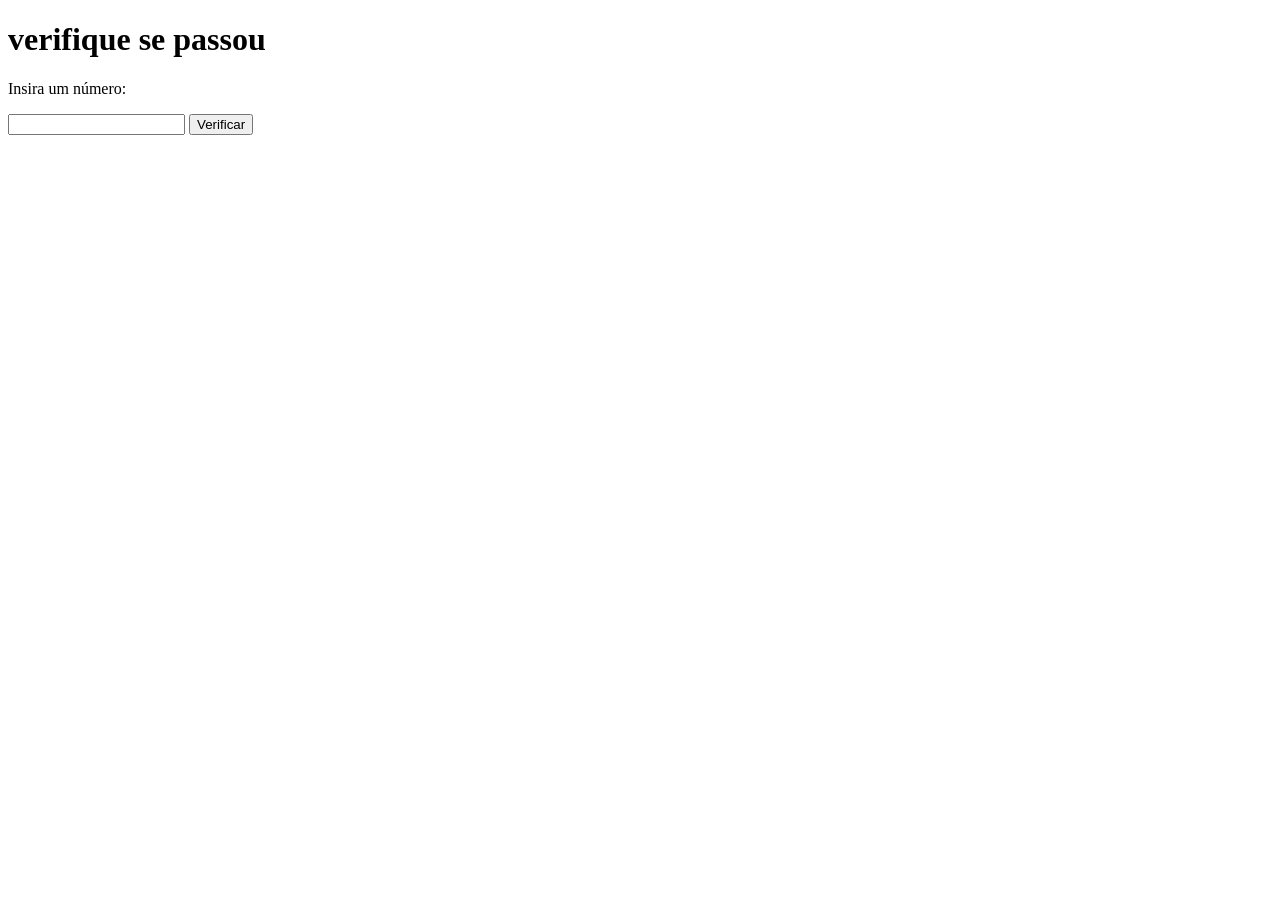
<file: exec002/Parte 1/index.html>
<!DOCTYPE html>
<html>
<head>
    <title>analise de nota</title>
</head>
<body>
    <h1>verifique se passou</h1>
    <p>Insira um número:</p>
    <input type="number" id="nota">
    
    <button id="verificarBotao">Verificar</button>

    <p id="result"></p>
    <script src="js/main.js"></script>
</body>
</html>
</file>
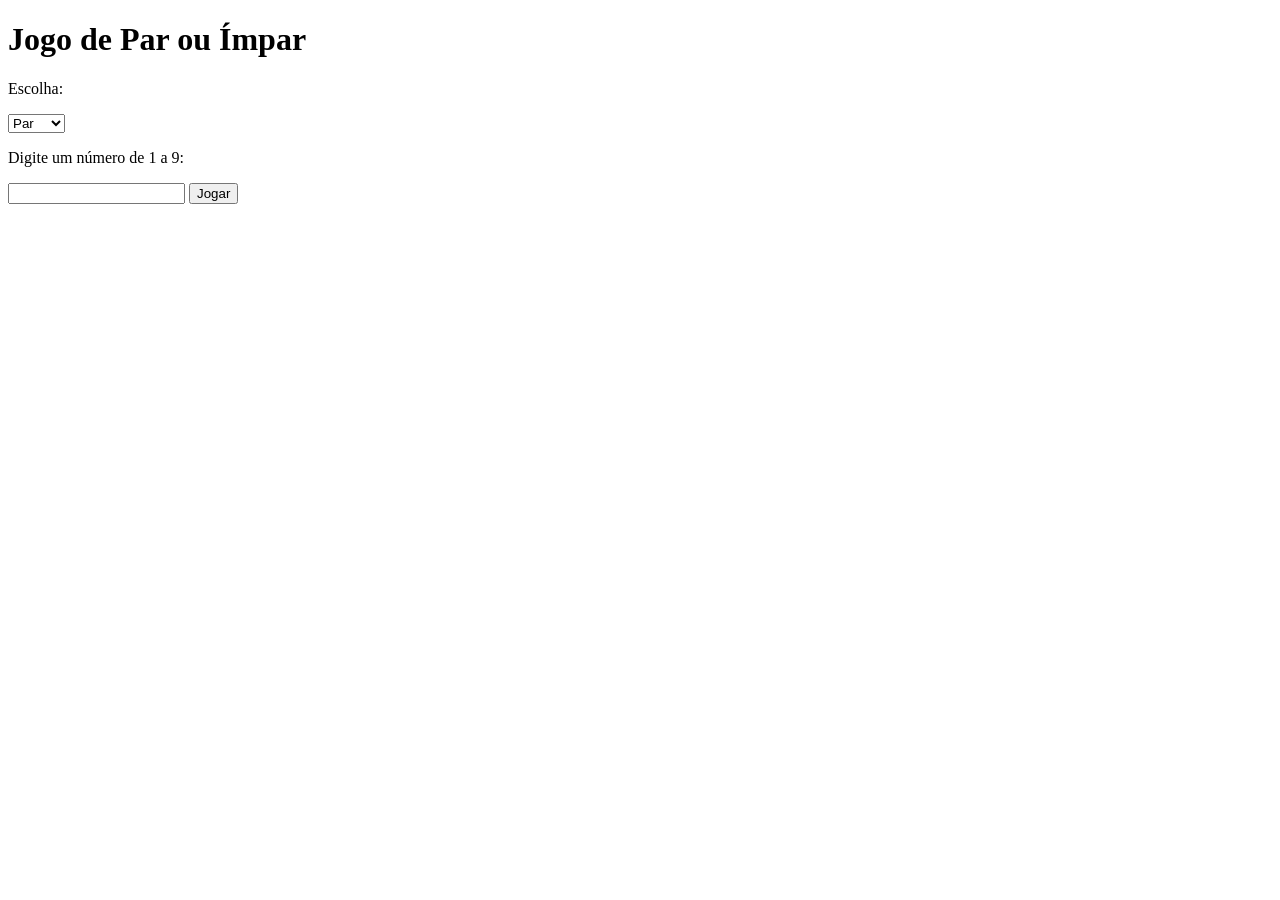
<file: exec002/Parte 2/index.html>
<!DOCTYPE html>
<html>
<head>
    <title>Par ou Ímpar</title>
</head> 
<body>

<h1>Jogo de Par ou Ímpar</h1>

<p>Escolha:</p>
<select id="escolha">
    <option value="par">Par</option>
    <option value="impar">Ímpar</option>
</select>

<p>Digite um número de 1 a 9:</p>
<input type="number" id="numero">

<button id="verificarBotao">Jogar</button>

<p id="resultado"></p>

<script>

document.getElementById("verificarBotao").addEventListener("click", function() {

    let numeroJogador = parseInt(document.getElementById("numero").value)
    let escolha = document.getElementById("escolha").value
    let resultado = document.getElementById("resultado")

    if (isNaN(numeroJogador) || numeroJogador < 1 || numeroJogador > 9){
        resultado.innerText = "Digite um número entre 1 e 9"
        return
    }

    // número aleatório do computador
    let numeroComputador = Math.floor(Math.random() * 9) + 1

    let soma = numeroJogador + numeroComputador

    let tipo = (soma % 2 === 0) ? "par" : "impar"

    if (tipo === escolha){
        resultado.innerText = "Computador jogou " + numeroComputador + 
        ". Soma = " + soma + ". Você venceu!"
    } else {
        resultado.innerText = "Computador jogou " + numeroComputador + 
        ". Soma = " + soma + ". Você perdeu!"
    }

})

</script>

</body>
</html>
</file>
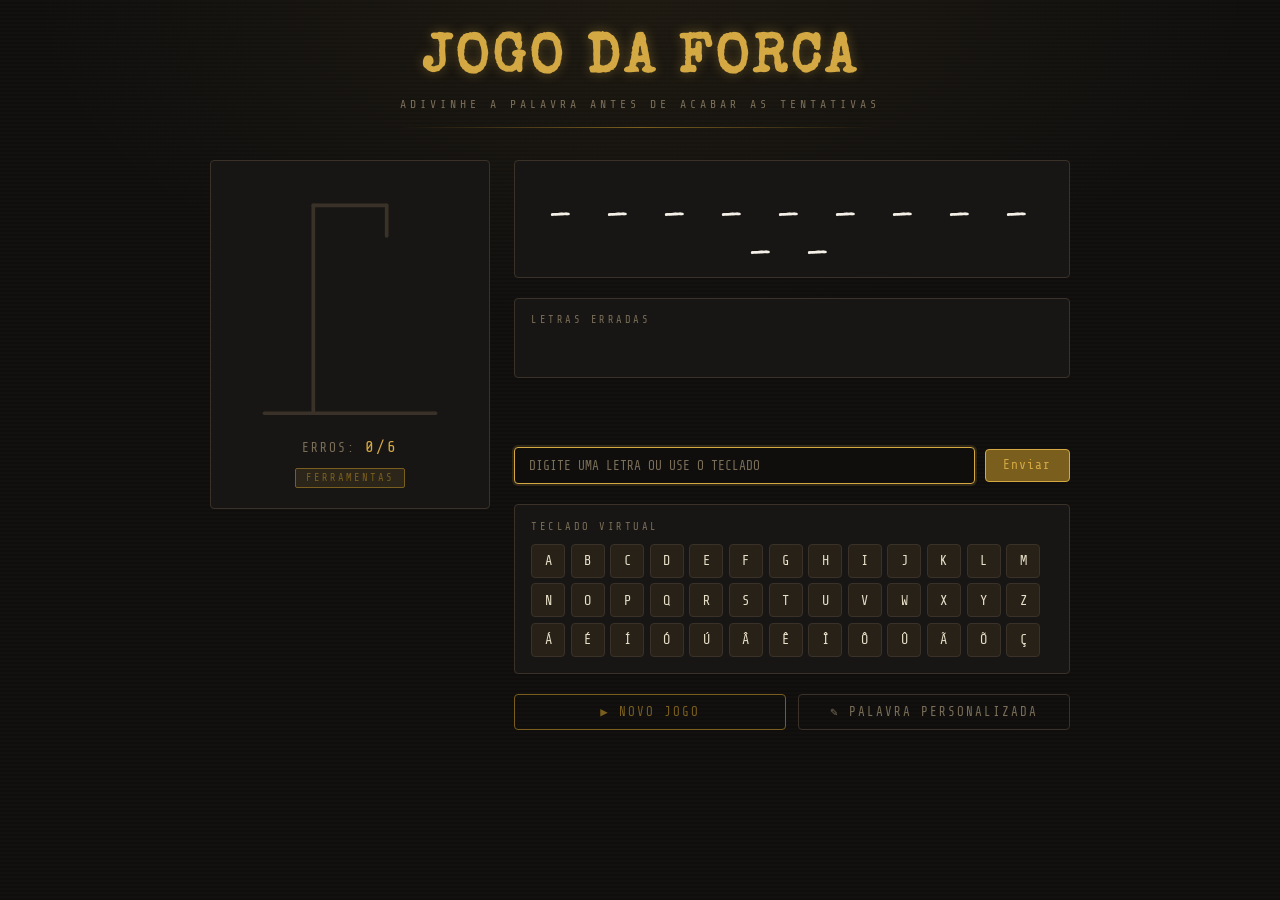
<file: exec003/Parte 3/index.html>
<!DOCTYPE html>
<html lang="pt-BR">
<head>
  <meta charset="UTF-8" />
  <meta name="viewport" content="width=device-width, initial-scale=1.0" />
  <title>Jogo da Forca</title>
  <link rel="stylesheet" href="style.css" />
</head>
<body>

  <!-- ==================== CABEÇALHO ==================== -->
  <header>
    <h1>JOGO DA FORCA</h1>
    <p class="subtitle">Adivinhe a palavra antes de acabar as tentativas</p>
    <span class="header-line"></span>
  </header>

  <!-- ==================== WRAPPER PRINCIPAL ==================== -->
  <div class="game-wrapper">

    <!-- ===== PAINEL ESQUERDO — Forca SVG ===== -->
    <div class="panel-forca">

      <!--
        SVG DA FORCA
        Estrutura: base, poste, viga, corda
        Corpo do boneco: cabeça, tronco, braços, pernas
        Cada parte tem id próprio para controle via JS
      -->
      <svg id="forca-svg" viewBox="0 0 180 200" xmlns="http://www.w3.org/2000/svg">

        <!-- Estrutura da forca (sempre visível) -->
        <line class="estrutura" x1="20"  y1="190" x2="160" y2="190" />  <!-- base -->
        <line class="estrutura" x1="60"  y1="190" x2="60"  y2="20"  />  <!-- poste vertical -->
        <line class="estrutura" x1="60"  y1="20"  x2="120" y2="20"  />  <!-- viga horizontal -->
        <line class="estrutura" x1="120" y1="20"  x2="120" y2="45"  />  <!-- corda -->

        <!-- Partes do boneco (ocultas por padrão via .parte) -->

        <!-- 1. Cabeça -->
        <circle id="cabeca"
          class="parte cabeca corpo"
          cx="120" cy="57" r="12" />

        <!-- 2. Corpo (tronco) -->
        <line id="corpo"
          class="parte corpo"
          x1="120" y1="69"
          x2="120" y2="115" />

        <!-- 3. Braço esquerdo -->
        <line id="braco-esq"
          class="parte corpo"
          x1="120" y1="80"
          x2="98"  y2="100" />

        <!-- 4. Braço direito -->
        <line id="braco-dir"
          class="parte corpo"
          x1="120" y1="80"
          x2="142" y2="100" />

        <!-- 5. Perna esquerda -->
        <line id="perna-esq"
          class="parte corpo"
          x1="120" y1="115"
          x2="100" y2="145" />

        <!-- 6. Perna direita -->
        <line id="perna-dir"
          class="parte corpo"
          x1="120" y1="115"
          x2="140" y2="145" />

      </svg>

      <!-- Contador de erros -->
      <div class="erro-contador">
        Erros: <span id="erro-contador-num">0/6</span>
      </div>

      <!-- Categoria -->
      <div class="categoria-badge" id="categoria-texto">—</div>

    </div><!-- /panel-forca -->

    <!-- ===== PAINEL DIREITO — Jogo ===== -->
    <div class="panel-jogo">

      <!-- Palavra com traços -->
      <div class="palavra-wrap">
        <div id="palavra-display">_ _ _ _ _</div>
      </div>

      <!-- Letras erradas -->
      <div class="erradas-wrap">
        <label>Letras erradas</label>
        <div id="letras-erradas"></div>
      </div>

      <!-- Mensagem de fim de jogo -->
      <div id="mensagem"></div>

      <!-- Input de letra + botão -->
      <div class="input-wrap">
        <input
          type="text"
          id="letra-input"
          maxlength="2"
          placeholder="Digite uma letra ou use o teclado"
          autocomplete="off"
          autocorrect="off"
          spellcheck="false"
        />
        <button id="btn-enviar" class="btn-enviar">Enviar</button>
      </div>

      <!-- Teclado virtual -->
      <div class="teclado-wrap">
        <label>Teclado virtual</label>
        <div id="teclado"></div>
      </div>

      <!-- Controles -->
      <div class="controles">
        <button id="btn-novo-jogo"      class="btn-novo-jogo">▶ Novo Jogo</button>
        <button id="btn-palavra-custom" class="btn-palavra-custom">✎ Palavra Personalizada</button>
      </div>

    </div><!-- /panel-jogo -->

  </div><!-- /game-wrapper -->

  <!-- ==================== MODAL PALAVRA PERSONALIZADA ==================== -->
  <div class="modal-overlay" id="modal-overlay">
    <div class="modal-box">
      <h2>Palavra Personalizada</h2>
      <p>
        Peça para outro jogador digitar a palavra secreta.<br />
        Ela ficará oculta para quem vai adivinhar.
      </p>
      <input
        type="password"
        id="custom-input"
        maxlength="30"
        placeholder="DIGITE A PALAVRA SECRETA"
        autocomplete="off"
        spellcheck="false"
      />
      <div id="modal-erro"></div>
      <div class="modal-btns">
        <button id="btn-confirmar-modal" class="btn-confirmar-modal">Confirmar</button>
        <button id="btn-cancelar-modal"  class="btn-cancelar-modal">Cancelar</button>
      </div>
    </div>
  </div>

  <!-- ==================== SCRIPT ==================== -->
  <script src="script.js"></script>

</body>
</html>
</file>
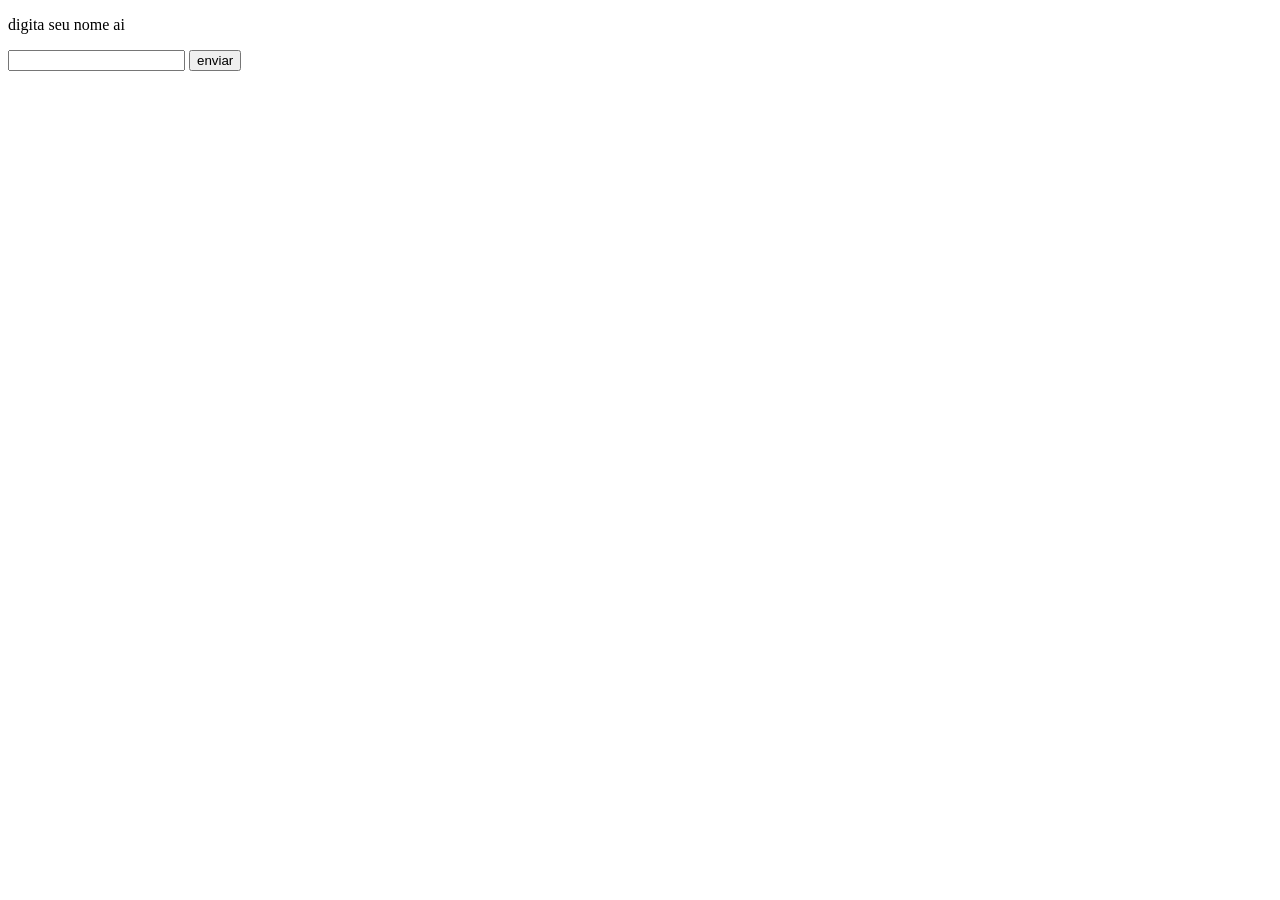
<file: exec004/parte 1/index.html>
<!DOCTYPE html>
<html lang="en">
<head>
    <meta charset="UTF-8">
    <meta name="viewport" content="width=device-width, initial-scale=1.0">
    <title>Document</title>
</head>
<body>
    <p>digita seu nome ai</p>
    <input type="text" id="nome">
    <button id="mandar">enviar</button>
    <script src="script.js"></script>
</body>
</html>
</file>
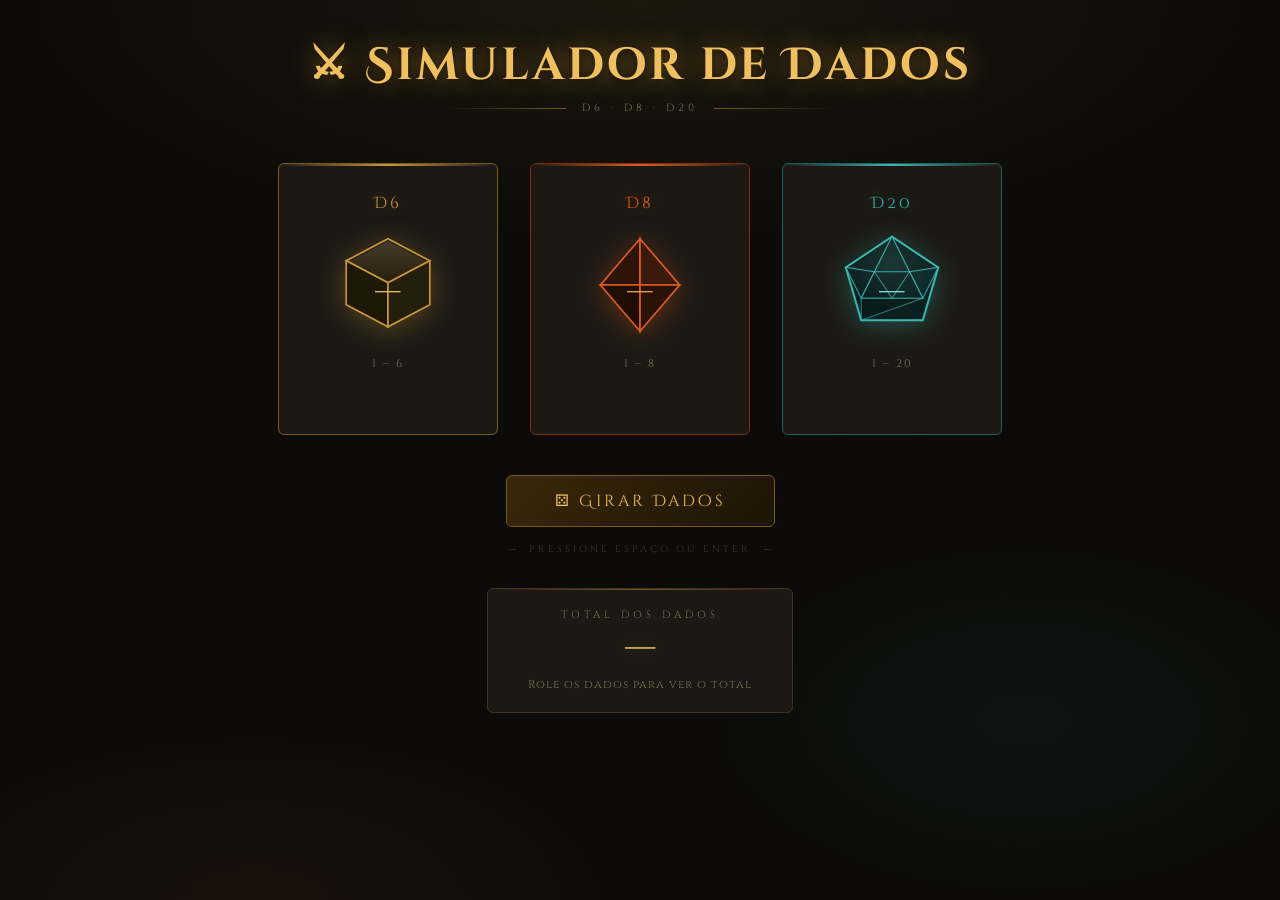
<file: exec004/parte 2/index.html>
<!DOCTYPE html>
<html lang="pt-BR">
<head>
  <meta charset="UTF-8" />
  <meta name="viewport" content="width=device-width, initial-scale=1.0" />
  <title>Simulador de Dados RPG</title>
  <link rel="stylesheet" href=" style.css" />
</head>
<body>

  <!-- ==================== CABEÇALHO ==================== -->
  <header>
    <h1>⚔ Simulador de Dados</h1>
    <div class="header-rune">
      <span>D6 · D8 · D20</span>
    </div>
  </header>

  <!-- ==================== GRID DE DADOS ==================== -->
  <div class="dados-grid">

    <!-- ===== D6 — Cubo ===== -->
    <div class="dado-card d6">
      <div class="dado-label">D6</div>

      <div class="dado-svg-wrap" id="wrap-d6">
        <!--
          D6: Cubo projetado em 2D — hexágono irregular + perspectiva.
          Três faces visíveis simulam o cubo em 3/4.
        -->
        <svg viewBox="0 0 100 100" xmlns="http://www.w3.org/2000/svg">
          <!-- Face topo -->
          <polygon points="50,8 88,28 50,48 12,28"
            fill="#2a2010" stroke="#c9973a" stroke-width="1.5"/>
          <!-- Face esquerda -->
          <polygon points="12,28 50,48 50,88 12,68"
            fill="#1e1808" stroke="#c9973a" stroke-width="1.5"/>
          <!-- Face direita -->
          <polygon points="50,48 88,28 88,68 50,88"
            fill="#241e0c" stroke="#c9973a" stroke-width="1.5"/>
          <!-- Brilho sutil no topo -->
          <polygon points="50,10 86,29 50,46 14,29"
            fill="url(#shine-d6)" opacity=".25"/>
          <!-- Número centralizado -->
          <text id="num-d6" class="dado-num" x="50" y="54">—</text>

          <defs>
            <linearGradient id="shine-d6" x1="0" y1="0" x2="0" y2="1">
              <stop offset="0%"   stop-color="#ffffff" stop-opacity=".5"/>
              <stop offset="100%" stop-color="#ffffff" stop-opacity="0"/>
            </linearGradient>
          </defs>
        </svg>
      </div>

      <div class="dado-range">1 – 6</div>
      <div class="dado-historico" id="hist-d6"></div>
    </div>

    <!-- ===== D8 — Octaedro ===== -->
    <div class="dado-card d8">
      <div class="dado-label">D8</div>

      <div class="dado-svg-wrap" id="wrap-d8">
        <!--
          D8: Octaedro (diamante) — 4 faces superiores + 4 inferiores.
          Representação 2D com rombos sobrepostos.
        -->
        <svg viewBox="0 0 100 100" xmlns="http://www.w3.org/2000/svg">
          <!-- Metade superior esquerda -->
          <polygon points="50,8 14,50 50,50"
            fill="#2e1408" stroke="#e05c20" stroke-width="1.5"/>
          <!-- Metade superior direita -->
          <polygon points="50,8 86,50 50,50"
            fill="#3a1a0a" stroke="#e05c20" stroke-width="1.5"/>
          <!-- Metade inferior esquerda -->
          <polygon points="50,50 14,50 50,92"
            fill="#200e04" stroke="#e05c20" stroke-width="1.5"/>
          <!-- Metade inferior direita -->
          <polygon points="50,50 86,50 50,92"
            fill="#2a1208" stroke="#e05c20" stroke-width="1.5"/>
          <!-- Linha de sombra divisória vertical -->
          <line x1="50" y1="8" x2="50" y2="92"
            stroke="#e05c20" stroke-width=".6" opacity=".4"/>
          <!-- Número -->
          <text id="num-d8" class="dado-num" x="50" y="54">—</text>
        </svg>
      </div>

      <div class="dado-range">1 – 8</div>
      <div class="dado-historico" id="hist-d8"></div>
    </div>

    <!-- ===== D20 — Icosaedro ===== -->
    <div class="dado-card d20">
      <div class="dado-label">D20</div>

      <div class="dado-svg-wrap" id="wrap-d20">
        <!--
          D20: Icosaedro projetado — triângulos formando a face frontal.
          Contorno externo + 5 triângulos internos visíveis.
        -->
        <svg viewBox="0 0 100 100" xmlns="http://www.w3.org/2000/svg">
          <!-- Contorno externo do d20 (pentágono irregular) -->
          <polygon
            points="50,6 92,34 78,82 22,82 8,34"
            fill="#0a2020" stroke="#3ab8b0" stroke-width="1.8"/>

          <!-- Divisões internas — triângulos das faces -->
          <!-- Topo central -->
          <polygon points="50,6 34,38 66,38"
            fill="#0c2828" stroke="#3ab8b0" stroke-width="1" opacity=".9"/>
          <!-- Esquerda superior -->
          <polygon points="8,34 34,38 22,62"
            fill="#0a2222" stroke="#3ab8b0" stroke-width="1" opacity=".8"/>
          <!-- Direita superior -->
          <polygon points="92,34 66,38 78,62"
            fill="#0c2c2c" stroke="#3ab8b0" stroke-width="1" opacity=".8"/>
          <!-- Esquerda inferior -->
          <polygon points="22,62 34,38 50,62"
            fill="#081e1e" stroke="#3ab8b0" stroke-width="1" opacity=".7"/>
          <!-- Direita inferior -->
          <polygon points="78,62 66,38 50,62"
            fill="#0a2424" stroke="#3ab8b0" stroke-width="1" opacity=".7"/>
          <!-- Base -->
          <polygon points="22,62 50,62 78,62 22,82"
            fill="#061818" stroke="#3ab8b0" stroke-width="1" opacity=".6"/>

          <!-- Brilho no topo -->
          <polygon points="50,8 90,35 78,80 22,80 10,35"
            fill="url(#shine-d20)" opacity=".12"/>

          <!-- Número centralizado -->
          <text id="num-d20" class="dado-num" x="50" y="54">—</text>

          <defs>
            <radialGradient id="shine-d20" cx="50%" cy="30%" r="60%">
              <stop offset="0%"   stop-color="#ffffff" stop-opacity=".6"/>
              <stop offset="100%" stop-color="#ffffff" stop-opacity="0"/>
            </radialGradient>
          </defs>
        </svg>
      </div>

      <div class="dado-range">1 – 20</div>
      <div class="dado-historico" id="hist-d20"></div>
    </div>

  </div><!-- /dados-grid -->

  <!-- ==================== BOTÃO PRINCIPAL ==================== -->
  <div class="btn-area">
    <button id="btn-girar">⚄ Girar Dados</button>

    <div class="rune-divider">
      <span>pressione espaço ou enter</span>
    </div>
  </div>

  <!-- ==================== PAINEL DE TOTAL ==================== -->
  <div class="painel-total">
    <div class="total-label">Total dos Dados</div>
    <div class="total-valor" id="total-valor">—</div>
    <div class="total-breakdown" id="total-breakdown">Role os dados para ver o total</div>
  </div>

  <!-- ==================== SCRIPT ==================== -->
  <script src="script.js"></script>

</body>
</html>
</file>
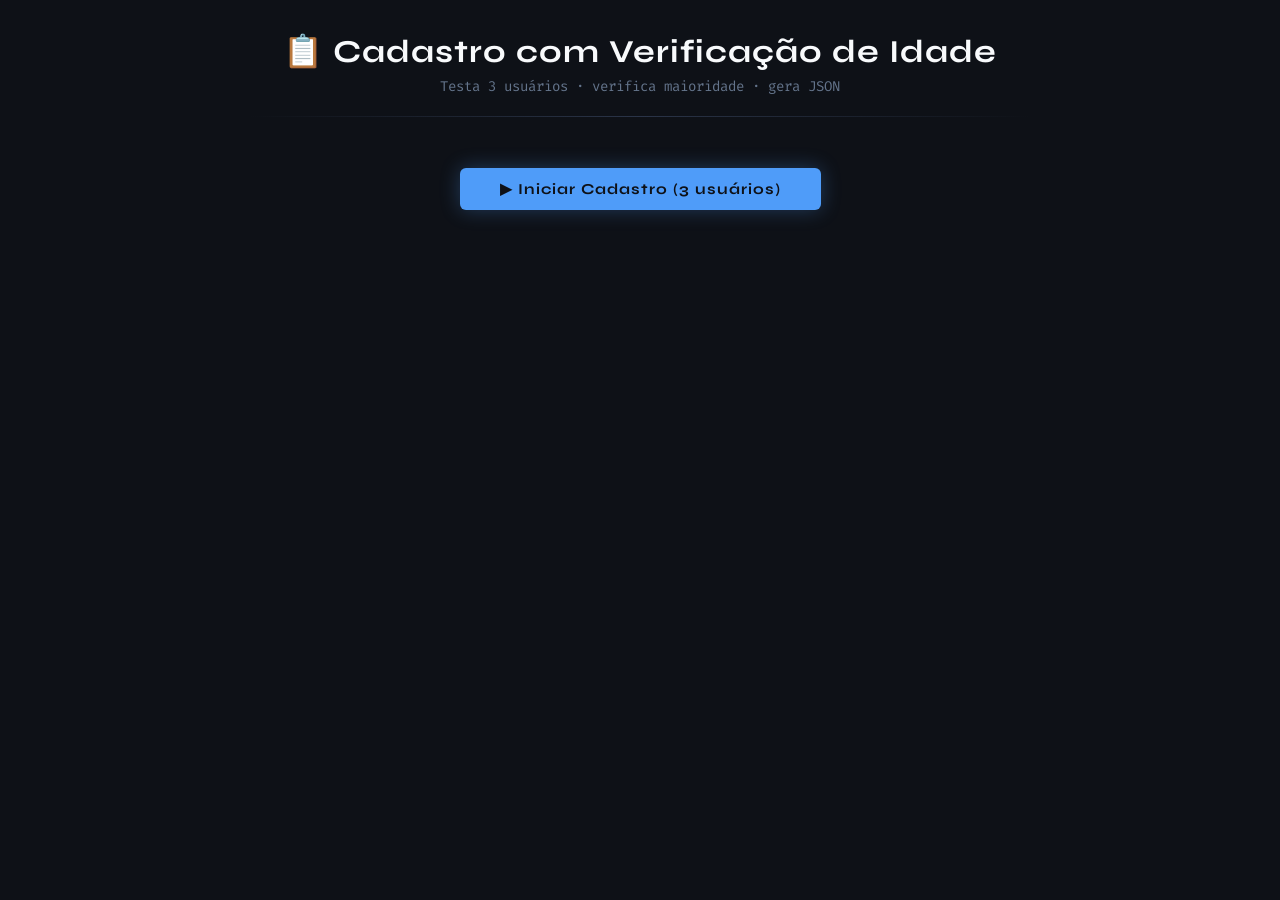
<file: exec004/parte 3/index.html>
<!DOCTYPE html>
<html lang="pt-BR">
<head>
  <meta charset="UTF-8" />
  <meta name="viewport" content="width=device-width, initial-scale=1.0" />
  <title>Cadastro com Verificação de Idade</title>
  <style>
    @import url('https://fonts.googleapis.com/css2?family=Fira+Code:wght@300;400;500;600&family=Syne:wght@400;600;700&display=swap');

    :root {
      --bg:      #0e1117;
      --surface: #161b24;
      --card:    #1d2535;
      --border:  #2a3448;
      --blue:    #4f9cf9;
      --green:   #34d399;
      --red:     #f87171;
      --yellow:  #fbbf24;
      --muted:   #64748b;
      --text:    #e2e8f0;
      --white:   #f8fafc;
      --mono:    'Fira Code', monospace;
      --sans:    'Syne', sans-serif;
    }

    *, *::before, *::after { box-sizing: border-box; margin: 0; padding: 0; }

    body {
      background: var(--bg);
      color: var(--text);
      font-family: var(--sans);
      min-height: 100vh;
      padding: 2rem 1rem 4rem;
      display: flex;
      flex-direction: column;
      align-items: center;
    }

    /* ---- Header ---- */
    header {
      text-align: center;
      margin-bottom: 2rem;
      width: 100%;
      max-width: 780px;
    }

    header h1 {
      font-size: clamp(1.4rem, 4vw, 2rem);
      font-weight: 700;
      color: var(--white);
      letter-spacing: 1px;
    }

    header p {
      color: var(--muted);
      font-size: .88rem;
      margin-top: .4rem;
      font-family: var(--mono);
    }

    .divider {
      width: 100%;
      height: 1px;
      background: linear-gradient(90deg, transparent, var(--border), transparent);
      margin: 1.2rem 0;
    }

    /* ---- Botão iniciar ---- */
    #btn-iniciar {
      background: var(--blue);
      border: none;
      border-radius: 6px;
      color: #0e1117;
      font-family: var(--sans);
      font-size: .95rem;
      font-weight: 700;
      letter-spacing: 1px;
      padding: .75rem 2.5rem;
      cursor: pointer;
      margin-bottom: 2rem;
      transition: background .2s, transform .1s, box-shadow .2s;
      box-shadow: 0 0 20px rgba(79,156,249,.3);
    }

    #btn-iniciar:hover  { background: #7ab8ff; transform: translateY(-2px); }
    #btn-iniciar:active { transform: translateY(0); }
    #btn-iniciar:disabled { opacity: .4; cursor: default; transform: none; box-shadow: none; }

    /* ---- Cards de usuário ---- */
    .usuarios-grid {
      display: flex;
      flex-direction: column;
      gap: 1rem;
      width: 100%;
      max-width: 780px;
    }

    .usuario-card {
      background: var(--card);
      border: 1px solid var(--border);
      border-radius: 8px;
      padding: 1.2rem 1.5rem;
      display: none;
      flex-direction: column;
      gap: .6rem;
      animation: slide-in .3s ease;
    }

    .usuario-card.visivel { display: flex; }

    @keyframes slide-in {
      from { opacity: 0; transform: translateY(10px); }
      to   { opacity: 1; transform: translateY(0); }
    }

    .card-header {
      display: flex;
      align-items: center;
      gap: .75rem;
    }

    .card-num {
      background: var(--border);
      border-radius: 50%;
      width: 28px; height: 28px;
      display: flex; align-items: center; justify-content: center;
      font-size: .72rem;
      font-weight: 700;
      color: var(--muted);
      flex-shrink: 0;
    }

    .card-nome {
      font-weight: 600;
      font-size: 1rem;
      color: var(--white);
    }

    .status-badge {
      margin-left: auto;
      font-size: .7rem;
      font-weight: 700;
      letter-spacing: 1.5px;
      text-transform: uppercase;
      padding: .2rem .65rem;
      border-radius: 3px;
    }

    .status-badge.ok    { background: rgba(52,211,153,.15); color: var(--green); border: 1px solid rgba(52,211,153,.3); }
    .status-badge.negado { background: rgba(248,113,113,.15); color: var(--red);   border: 1px solid rgba(248,113,113,.3); }

    .card-info {
      display: grid;
      grid-template-columns: repeat(auto-fit, minmax(140px, 1fr));
      gap: .4rem;
    }

    .info-item {
      background: var(--surface);
      border: 1px solid var(--border);
      border-radius: 4px;
      padding: .4rem .7rem;
    }

    .info-item .label {
      font-size: .6rem;
      letter-spacing: 1.5px;
      text-transform: uppercase;
      color: var(--muted);
      font-family: var(--mono);
    }

    .info-item .valor {
      font-family: var(--mono);
      font-size: .88rem;
      color: var(--text);
      margin-top: .1rem;
      word-break: break-all;
    }

    .info-item .valor.senha-val { letter-spacing: 2px; color: var(--muted); }
    .info-item .valor.idade-ok  { color: var(--green); }
    .info-item .valor.idade-neg { color: var(--red);   }

    .card-mensagem {
      font-size: .85rem;
      padding: .5rem .9rem;
      border-radius: 4px;
      border-left: 3px solid;
    }
    .card-mensagem.ok    { background: rgba(52,211,153,.07); border-color: var(--green); color: var(--green); }
    .card-mensagem.negado { background: rgba(248,113,113,.07); border-color: var(--red);   color: var(--red);   }

    /* ---- Painel JSON ---- */
    .json-painel {
      width: 100%;
      max-width: 780px;
      margin-top: 1.5rem;
      display: none;
    }

    .json-painel.visivel { display: block; animation: slide-in .4s ease; }

    .json-painel h2 {
      font-size: .75rem;
      letter-spacing: 3px;
      text-transform: uppercase;
      color: var(--muted);
      margin-bottom: .75rem;
      display: flex;
      align-items: center;
      gap: .5rem;
    }

    .json-painel h2::after {
      content: '';
      flex: 1;
      height: 1px;
      background: var(--border);
    }

    .json-box {
      background: var(--surface);
      border: 1px solid var(--border);
      border-radius: 8px;
      padding: 1.25rem;
      font-family: var(--mono);
      font-size: .82rem;
      line-height: 1.7;
      white-space: pre-wrap;
      word-break: break-word;
      color: var(--text);
      max-height: 400px;
      overflow-y: auto;
    }

    /* Syntax highlight manual */
    .j-key   { color: #93c5fd; }
    .j-str   { color: #86efac; }
    .j-num   { color: #fbbf24; }
    .j-bool  { color: #f9a8d4; }
    .j-null  { color: var(--muted); }

    .json-copy {
      margin-top: .6rem;
      display: flex;
      justify-content: flex-end;
    }

    #btn-copiar {
      background: transparent;
      border: 1px solid var(--border);
      border-radius: 4px;
      color: var(--muted);
      font-family: var(--mono);
      font-size: .72rem;
      padding: .35rem .9rem;
      cursor: pointer;
      transition: all .2s;
    }

    #btn-copiar:hover { border-color: var(--blue); color: var(--blue); }

    /* ---- Rodapé de info ---- */
    .info-footer {
      display: none;
      width: 100%;
      max-width: 780px;
      margin-top: 1rem;
      background: rgba(79,156,249,.07);
      border: 1px solid rgba(79,156,249,.2);
      border-radius: 6px;
      padding: .75rem 1.1rem;
      font-family: var(--mono);
      font-size: .78rem;
      color: var(--blue);
    }

    .info-footer.visivel { display: block; animation: slide-in .3s ease; }
  </style>
</head>
<body>

  <header>
    <h1>📋 Cadastro com Verificação de Idade</h1>
    <p>Testa 3 usuários · verifica maioridade · gera JSON</p>
    <div class="divider"></div>
  </header>

  <button id="btn-iniciar">▶ Iniciar Cadastro (3 usuários)</button>

  <!-- Cards dos usuários -->
  <div class="usuarios-grid" id="usuarios-grid">
    <!-- Preenchido dinamicamente pelo JS -->
  </div>

  <!-- Painel JSON -->
  <div class="json-painel" id="json-painel">
    <h2>📦 JSON gerado</h2>
    <div class="json-box" id="json-box"></div>
    <div class="json-copy">
      <button id="btn-copiar">⎘ Copiar JSON</button>
    </div>
  </div>

  <!-- Rodapé informativo -->
  <div class="info-footer" id="info-footer"></div>

  <!-- ============================================================ -->
  <!-- SCRIPT PRINCIPAL                                              -->
  <!-- ============================================================ -->
  <script>
    'use strict';

    // ── Constantes ──────────────────────────────────────────────
    const ANO_ATUAL      = new Date().getFullYear();
    const IDADE_MINIMA   = 18;
    const MAX_USUARIOS   = 3;

    // ── Armazenamento ───────────────────────────────────────────
    const cadastros = [];

    // ── Referências DOM ─────────────────────────────────────────
    const btnIniciar  = document.getElementById('btn-iniciar');
    const grid        = document.getElementById('usuarios-grid');
    const jsonPainel  = document.getElementById('json-painel');
    const jsonBox     = document.getElementById('json-box');
    const btnCopiar   = document.getElementById('btn-copiar');
    const infoFooter  = document.getElementById('info-footer');

    // ── Utilitários ─────────────────────────────────────────────

    function calcularIdade(ano) {
      return ANO_ATUAL - ano;
    }

    function anoValido(ano) {
      return Number.isInteger(ano) && ano >= 1900 && ano <= ANO_ATUAL;
    }

    function pedirNome(num) {
      let nome = '';
      do {
        nome = (prompt(`[Usuário ${num}/${MAX_USUARIOS}]\n👤 Digite seu nome completo:`) || '').trim();
        if (!nome) alert('⚠️ O nome não pode ser vazio. Tente novamente.');
      } while (!nome);
      return nome;
    }

    function pedirAno(num, nome) {
      let ano;
      do {
        const entrada = prompt(`[Usuário ${num}/${MAX_USUARIOS} — ${nome}]\n📅 Digite seu ano de nascimento (ex: 1990):`);
        ano = parseInt(entrada, 10);
        if (!anoValido(ano)) alert(`⚠️ Ano inválido. Informe um ano entre 1900 e ${ANO_ATUAL}.`);
      } while (!anoValido(ano));
      return ano;
    }

    function pedirUsername(num, nome) {
      let u = '';
      do {
        u = (prompt(`[Usuário ${num}/${MAX_USUARIOS} — ${nome}]\n🔑 Escolha um nome de usuário (mín. 3 caracteres):`) || '').trim();
        if (u.length < 3) alert('⚠️ Username deve ter ao menos 3 caracteres.');
      } while (u.length < 3);
      return u;
    }

    function pedirSenha(num, nome) {
      let s = '';
      do {
        s = (prompt(`[Usuário ${num}/${MAX_USUARIOS} — ${nome}]\n🔒 Escolha uma senha (mín. 6 caracteres):`) || '').trim();
        if (s.length < 6) alert('⚠️ Senha deve ter ao menos 6 caracteres.');
      } while (s.length < 6);
      return s;
    }

    // ── Renderizar card de usuário ───────────────────────────────

    function renderCard(num, dados) {
      const { nome, anoNascimento, idade, username, senha, autorizado } = dados;

      const card = document.createElement('div');
      card.className = 'usuario-card visivel';

      const infosHTML = autorizado
        ? `
          <div class="info-item">
            <div class="label">Ano de Nasc.</div>
            <div class="valor">${anoNascimento}</div>
          </div>
          <div class="info-item">
            <div class="label">Idade</div>
            <div class="valor idade-ok">${idade} anos ✓</div>
          </div>
          <div class="info-item">
            <div class="label">Username</div>
            <div class="valor">${username}</div>
          </div>
          <div class="info-item">
            <div class="label">Senha</div>
            <div class="valor senha-val">••••••</div>
          </div>`
        : `
          <div class="info-item">
            <div class="label">Ano de Nasc.</div>
            <div class="valor">${anoNascimento}</div>
          </div>
          <div class="info-item">
            <div class="label">Idade</div>
            <div class="valor idade-neg">${idade} anos ✗</div>
          </div>`;

      const mensagem = autorizado
        ? `✅ Bem-vindo(a), ${nome}! Cadastro realizado com sucesso.`
        : `🚫 Acesso negado. ${nome} tem ${idade} anos e não atingiu a idade mínima de ${IDADE_MINIMA} anos.`;

      card.innerHTML = `
        <div class="card-header">
          <div class="card-num">${num}</div>
          <div class="card-nome">${nome}</div>
          <span class="status-badge ${autorizado ? 'ok' : 'negado'}">
            ${autorizado ? 'Cadastrado' : 'Negado'}
          </span>
        </div>
        <div class="card-info">${infosHTML}</div>
        <div class="card-mensagem ${autorizado ? 'ok' : 'negado'}">${mensagem}</div>
      `;

      grid.appendChild(card);
    }

    // ── Syntax highlight simples para JSON ──────────────────────

    function highlightJSON(json) {
      return json
        .replace(/&/g, '&amp;').replace(/</g, '&lt;').replace(/>/g, '&gt;')
        .replace(/("(\\u[a-zA-Z0-9]{4}|\\[^u]|[^\\"])*"(\s*:)?|\b(true|false|null)\b|-?\d+(?:\.\d*)?(?:[eE][+\-]?\d+)?)/g, match => {
          if (/^"/.test(match)) {
            if (/:$/.test(match)) return `<span class="j-key">${match}</span>`;
            return `<span class="j-str">${match}</span>`;
          }
          if (/true|false/.test(match)) return `<span class="j-bool">${match}</span>`;
          if (/null/.test(match))       return `<span class="j-null">${match}</span>`;
          return `<span class="j-num">${match}</span>`;
        });
    }

    // ── Fluxo principal ─────────────────────────────────────────

    function cadastrarUsuario(num) {
      const nome          = pedirNome(num);
      const anoNascimento = pedirAno(num, nome);
      const idade         = calcularIdade(anoNascimento);

      let dadosUsuario;

      if (idade >= IDADE_MINIMA) {
        // Maior de idade
        alert(`🎉 Bem-vindo(a), ${nome}!\nVocê tem ${idade} anos. Prossiga com o cadastro.`);

        const username = pedirUsername(num, nome);
        const senha    = pedirSenha(num, nome);

        dadosUsuario = {
          nome,
          anoNascimento,
          idade,
          username,
          senha,
          autorizado:   true,
          cadastradoEm: new Date().toISOString(),
        };

        cadastros.push(dadosUsuario);
        alert(`✅ Cadastro concluído!\nUsuário: ${username}`);

      } else {
        // Menor de idade
        alert(
          `🚫 Acesso negado, ${nome}.\n` +
          `Você tem ${idade} anos e não atingiu a idade mínima de ${IDADE_MINIMA} anos.`
        );

        dadosUsuario = {
          nome,
          anoNascimento,
          idade,
          username:     null,
          senha:        null,
          autorizado:   false,
          cadastradoEm: null,
        };
      }

      // Renderiza o card na tela
      renderCard(num, dadosUsuario);

      // Log no console
      console.log(`\n── Usuário ${num}: ${nome} ──`);
      console.log(dadosUsuario);

      return dadosUsuario;
    }

    // ── Exibir JSON ─────────────────────────────────────────────

    function exibirJSON() {
      if (cadastros.length === 0) {
        infoFooter.textContent = 'ℹ️ Nenhum usuário maior de idade foi cadastrado. JSON não gerado.';
        infoFooter.classList.add('visivel');
        return;
      }

      // Converte para JSON formatado
      const json = JSON.stringify(cadastros, null, 2);

      console.log('\n── JSON gerado (JSON.stringify) ──');
      console.log(json);

      // Verifica a desserialização
      const recuperado = JSON.parse(json);
      console.log('\n── Objeto recuperado (JSON.parse) ──');
      console.log(recuperado);

      // Exibe com highlight
      jsonBox.innerHTML = highlightJSON(json);
      jsonPainel.classList.add('visivel');

      infoFooter.innerHTML =
        `✅ <strong>${cadastros.length}</strong> usuário(s) cadastrado(s) · ` +
        `JSON.stringify() aplicado · Veja o console (F12) para detalhes completos.`;
      infoFooter.classList.add('visivel');
    }

    // ── Evento do botão ─────────────────────────────────────────

    btnIniciar.addEventListener('click', () => {
      btnIniciar.disabled = true;
      grid.innerHTML = '';
      cadastros.length = 0;

      alert(
        `📋 SISTEMA DE CADASTRO\n\n` +
        `Serão coletados dados de ${MAX_USUARIOS} usuários.\n` +
        `• Maiores de ${IDADE_MINIMA} anos → cadastro completo\n` +
        `• Menores de ${IDADE_MINIMA} anos → acesso negado\n\n` +
        `Clique OK para começar.`
      );

      // Testa os 3 usuários sequencialmente
      for (let i = 1; i <= MAX_USUARIOS; i++) {
        cadastrarUsuario(i);
      }

      // Exibe JSON ao final
      exibirJSON();
    });

    // ── Copiar JSON ──────────────────────────────────────────────

    btnCopiar.addEventListener('click', () => {
      const json = JSON.stringify(cadastros, null, 2);
      navigator.clipboard.writeText(json).then(() => {
        btnCopiar.textContent = '✓ Copiado!';
        setTimeout(() => btnCopiar.textContent = '⎘ Copiar JSON', 2000);
      }).catch(() => {
        btnCopiar.textContent = 'Erro ao copiar';
      });
    });
  </script>

</body>
</html>
</file>
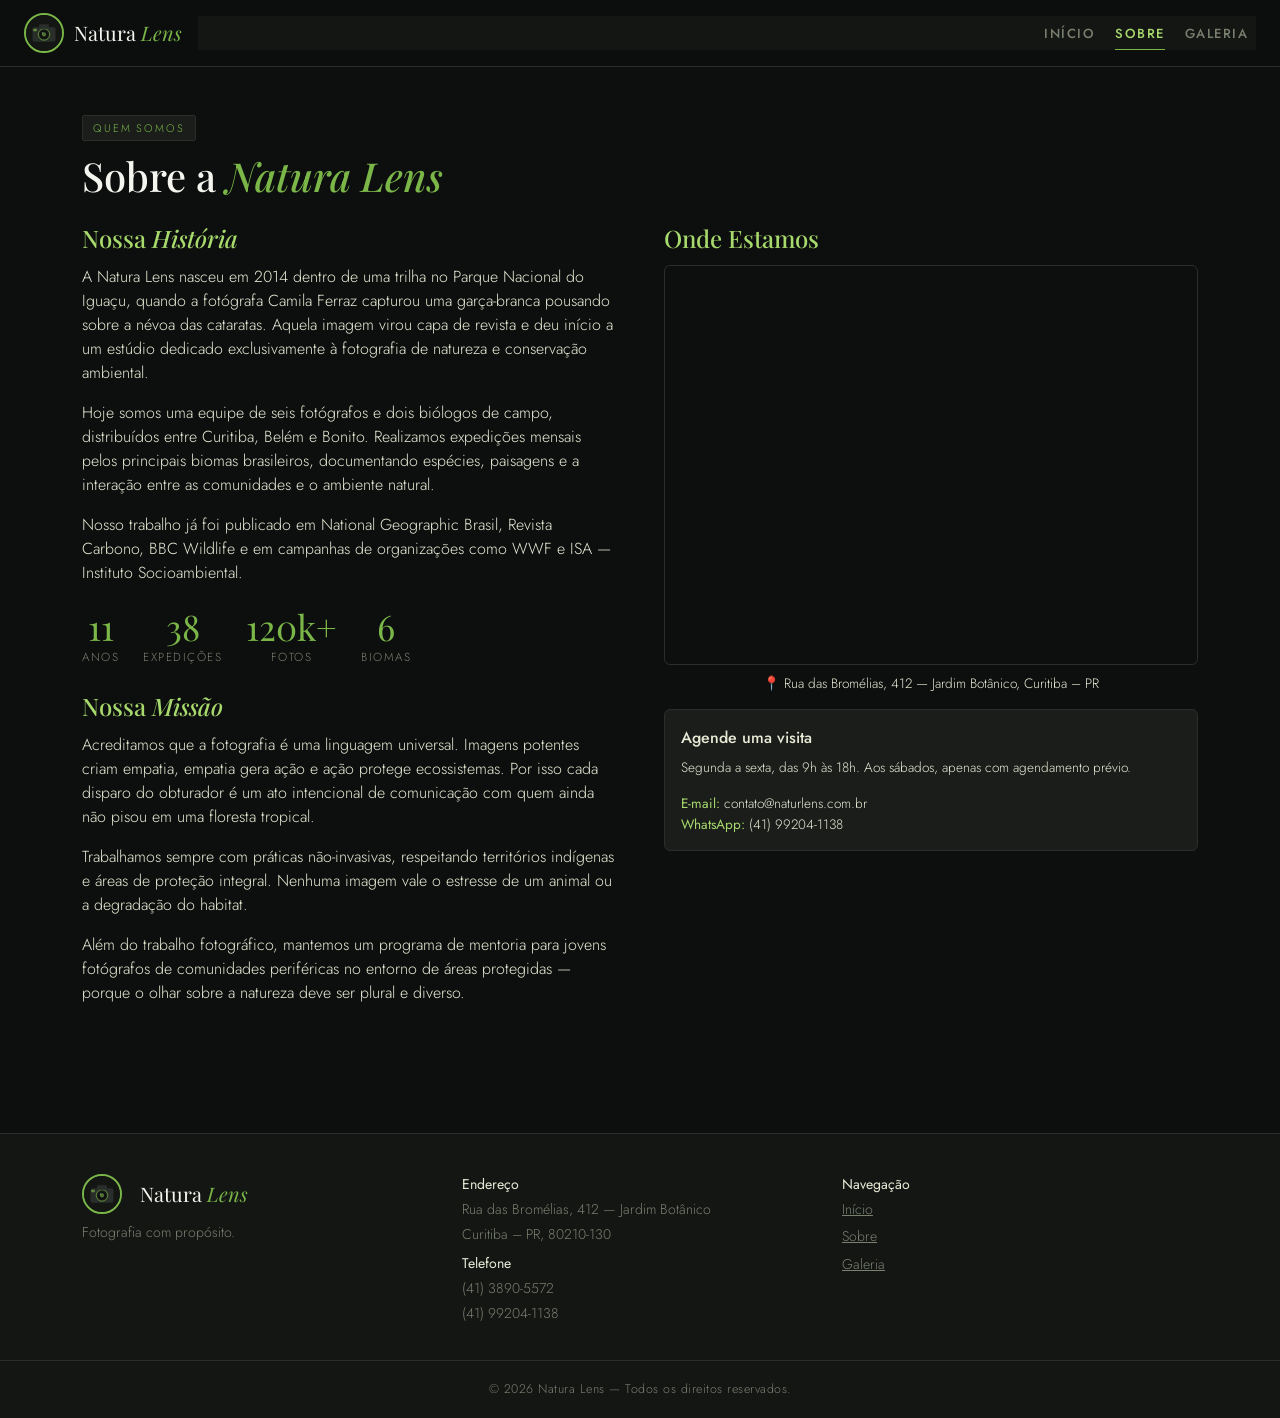
<file: exec001/html/sobre.html>
<!DOCTYPE html>
<html lang="pt-BR">
<head>
  <meta charset="UTF-8" />
  <meta name="viewport" content="width=device-width, initial-scale=1.0" />
  <title>Sobre — Natura Lens</title>
  <link rel="stylesheet" href="https://cdn.jsdelivr.net/npm/bootstrap@5.3.3/dist/css/bootstrap.min.css" />
  <link rel="stylesheet" href="../css/style.css" />
</head>
<body>

  <!-- ==================== NAVBAR ==================== -->
  <nav class="navbar navbar-expand-lg sticky-top">
    <div class="container-fluid px-4">

      <a class="navbar-brand" href="../index.html">
        <img src="../img/imagem.svg" alt="Natura Lens Logo" class="logo-img" />
        <span class="logo-text">Natura <span>Lens</span></span>
      </a>

      <button class="navbar-toggler" type="button"
              data-bs-toggle="collapse" data-bs-target="#mainNav"
              aria-controls="mainNav" aria-expanded="false" aria-label="Menu">
        <span class="navbar-toggler-icon"></span>
      </button>

      <div class="collapse navbar-collapse justify-content-end" id="mainNav">
        <ul class="navbar-nav gap-lg-1">
          <li class="nav-item"><a class="nav-link" href="../index.html">Início</a></li>
          <li class="nav-item"><a class="nav-link active" href="sobre.html">Sobre</a></li>
          <li class="nav-item"><a class="nav-link" href="galeria.html">Galeria</a></li>
        </ul>
      </div>

    </div>
  </nav>

  <!-- ==================== CONTEÚDO ==================== -->
  <main class="container-xl py-5">

    <!-- Cabeçalho da página -->
    <div class="mb-4">
      <span class="tag">Quem somos</span>
      <h1 style="font-family:var(--font-head);font-size:2.5rem;color:var(--white)">
        Sobre a <em style="color:var(--accent);font-style:italic">Natura Lens</em>
      </h1>
    </div>

    <!-- Grid Texto + Mapa (Bootstrap row) -->
    <div class="row g-5 fade-in">

      <!-- Texto — col esquerda -->
      <div class="col-12 col-lg-6">
        <h2 class="section-title">Nossa <em style="font-style:italic">História</em></h2>
        <p class="text-muted-custom">
          A Natura Lens nasceu em 2014 dentro de uma trilha no Parque Nacional do Iguaçu, quando a
          fotógrafa Camila Ferraz capturou uma garça-branca pousando sobre a névoa das cataratas.
          Aquela imagem virou capa de revista e deu início a um estúdio dedicado exclusivamente à
          fotografia de natureza e conservação ambiental.
        </p>
        <p class="text-muted-custom">
          Hoje somos uma equipe de seis fotógrafos e dois biólogos de campo, distribuídos entre
          Curitiba, Belém e Bonito. Realizamos expedições mensais pelos principais biomas brasileiros,
          documentando espécies, paisagens e a interação entre as comunidades e o ambiente natural.
        </p>
        <p class="text-muted-custom">
          Nosso trabalho já foi publicado em National Geographic Brasil, Revista Carbono, BBC Wildlife
          e em campanhas de organizações como WWF e ISA — Instituto Socioambiental.
        </p>

        <!-- Estatísticas -->
        <div class="stats-row">
          <div class="stat"><span class="num">11</span><span class="lbl">Anos</span></div>
          <div class="stat"><span class="num">38</span><span class="lbl">Expedições</span></div>
          <div class="stat"><span class="num">120k+</span><span class="lbl">Fotos</span></div>
          <div class="stat"><span class="num">6</span><span class="lbl">Biomas</span></div>
        </div>

        <h2 class="section-title mt-4">Nossa <em style="font-style:italic">Missão</em></h2>
        <p class="text-muted-custom">
          Acreditamos que a fotografia é uma linguagem universal. Imagens potentes criam empatia,
          empatia gera ação e ação protege ecossistemas. Por isso cada disparo do obturador é um ato
          intencional de comunicação com quem ainda não pisou em uma floresta tropical.
        </p>
        <p class="text-muted-custom">
          Trabalhamos sempre com práticas não-invasivas, respeitando territórios indígenas e áreas de
          proteção integral. Nenhuma imagem vale o estresse de um animal ou a degradação do habitat.
        </p>
        <p class="text-muted-custom">
          Além do trabalho fotográfico, mantemos um programa de mentoria para jovens fotógrafos de
          comunidades periféricas no entorno de áreas protegidas — porque o olhar sobre a natureza
          deve ser plural e diverso.
        </p>
      </div>

      <!-- Mapa + Contato — col direita -->
      <div class="col-12 col-lg-6">
        <h2 class="section-title">Onde Estamos</h2>

        <div class="map-wrap">
          <iframe
            src="https://www.google.com/maps/embed?pb=!1m18!1m12!1m3!1d3602.7!2d-49.2731!3d-25.4195!2m3!1f0!2f0!3f0!3m2!1i1024!2i768!4f13.1!3m3!1m2!1s0x94dce3f6b3ffe29f%3A0x50f6f4f1de0a55af!2sCuritiba%2C%20PR!5e0!3m2!1spt-BR!2sbr!4v1700000000000"
            allowfullscreen="" loading="lazy"
            referrerpolicy="no-referrer-when-downgrade"
            title="Localização Curitiba PR">
          </iframe>
        </div>
        <p class="text-center mt-2 text-muted-custom" style="font-size:.85rem">
          📍 Rua das Bromélias, 412 — Jardim Botânico, Curitiba – PR
        </p>

        <div class="side-card mt-3">
          <p style="color:var(--text);font-weight:500;margin-bottom:.4rem">Agende uma visita</p>
          <p class="text-muted-custom" style="font-size:.85rem">
            Segunda a sexta, das 9h às 18h. Aos sábados, apenas com agendamento prévio.
          </p>
          <p class="text-muted-custom mt-2 mb-0" style="font-size:.85rem">
            <strong style="color:var(--accent2)">E-mail:</strong> contato@naturlens.com.br<br />
            <strong style="color:var(--accent2)">WhatsApp:</strong> (41) 99204-1138
          </p>
        </div>
      </div>

    </div><!-- /row -->

  </main>

  <!-- ==================== RODAPÉ ==================== -->
  <footer>
    <div class="container-xl">
      <div class="row g-4 pb-2">

        <div class="col-12 col-sm-6 col-lg-4">
          <a class="navbar-brand mb-2 d-inline-flex" href="../index.html">
            <img src="../img/imagem.svg" alt="Logo" class="logo-img me-2" />
            <span class="logo-text">Natura <span>Lens</span></span>
          </a>
          <p>Fotografia com propósito.</p>
        </div>

        <div class="col-12 col-sm-6 col-lg-4">
          <p><strong>Endereço</strong></p>
          <p>Rua das Bromélias, 412 — Jardim Botânico</p>
          <p>Curitiba – PR, 80210-130</p>
          <p class="mt-2"><strong>Telefone</strong></p>
          <p>(41) 3890-5572</p>
          <p>(41) 99204-1138</p>
        </div>

        <div class="col-12 col-sm-6 col-lg-4">
          <p><strong>Navegação</strong></p>
          <nav>
            <a href="../index.html">Início</a>
            <a href="sobre.html">Sobre</a>
            <a href="galeria.html">Galeria</a>
          </nav>
        </div>

      </div>
    </div>
    <div class="footer-copy">
      &copy; <span class="current-year"></span> Natura Lens — Todos os direitos reservados.
    </div>
  </footer>

  <script src="https://cdn.jsdelivr.net/npm/bootstrap@5.3.3/dist/js/bootstrap.bundle.min.js"></script>
  <script src="../js/main.js"></script>
</body>
</html>
</file>
<file: exec003/Parte 3/style.css>
/* ================================================
   JOGO DA FORCA — Estilo Noir / Terminal
   ================================================ */

@import url('https://fonts.googleapis.com/css2?family=Special+Elite&family=Share+Tech+Mono&display=swap');

/* ---------- Variáveis ---------- */
:root {
  --bg:          #0f0e0d;
  --panel:       #181614;
  --border:      #3a3228;
  --accent:      #d4a843;
  --accent-dim:  #7a5e1e;
  --red:         #c0392b;
  --green:       #27ae60;
  --text:        #e8dfc8;
  --muted:       #7a6e58;
  --white:       #f5f0e8;
  --font-title:  'Special Elite', cursive;
  --font-mono:   'Share Tech Mono', monospace;
  --radius:      4px;
  --glow:        0 0 12px rgba(212,168,67,.35);
  --glow-red:    0 0 12px rgba(192,57,43,.5);
  --glow-green:  0 0 14px rgba(39,174,96,.5);
}

/* ---------- Reset ---------- */
*, *::before, *::after { box-sizing: border-box; margin: 0; padding: 0; }
html { height: 100%; }

body {
  min-height: 100vh;
  background: var(--bg);
  background-image:
    radial-gradient(ellipse 80% 60% at 50% 0%, rgba(212,168,67,.07) 0%, transparent 60%),
    repeating-linear-gradient(0deg, transparent, transparent 2px, rgba(255,255,255,.012) 2px, rgba(255,255,255,.012) 4px);
  color: var(--text);
  font-family: var(--font-mono);
  display: flex;
  flex-direction: column;
  align-items: center;
  justify-content: flex-start;
  padding: 2rem 1rem 3rem;
  overflow-x: hidden;
}

/* ---------- Título ---------- */
header {
  text-align: center;
  margin-bottom: 2rem;
  position: relative;
}

header h1 {
  font-family: var(--font-title);
  font-size: clamp(2.2rem, 6vw, 3.4rem);
  color: var(--accent);
  letter-spacing: 4px;
  text-shadow: var(--glow);
  line-height: 1.1;
}

header .subtitle {
  font-size: .72rem;
  letter-spacing: 4px;
  text-transform: uppercase;
  color: var(--muted);
  margin-top: .4rem;
}

.header-line {
  display: block;
  width: 100%;
  height: 1px;
  background: linear-gradient(90deg, transparent, var(--accent-dim), transparent);
  margin-top: 1rem;
}

/* ---------- Wrapper principal ---------- */
.game-wrapper {
  width: 100%;
  max-width: 860px;
  display: grid;
  grid-template-columns: 280px 1fr;
  gap: 1.5rem;
  align-items: start;
}

/* ---------- Painel esquerdo (forca SVG) ---------- */
.panel-forca {
  background: var(--panel);
  border: 1px solid var(--border);
  border-radius: var(--radius);
  padding: 1.25rem;
  display: flex;
  flex-direction: column;
  align-items: center;
  gap: .75rem;
}

/* SVG da forca */
#forca-svg {
  width: 100%;
  max-width: 220px;
}

#forca-svg .estrutura { stroke: var(--border); stroke-width: 3; fill: none; stroke-linecap: round; }
#forca-svg .corpo     { stroke: var(--accent); stroke-width: 2.5; fill: none; stroke-linecap: round; transition: opacity .3s; }
#forca-svg .cabeca    { stroke: var(--accent); stroke-width: 2.5; fill: none; }

.parte { opacity: 0; transition: opacity .4s ease; }
.parte.visivel { opacity: 1; }

/* Contador de erros */
.erro-contador {
  font-size: .8rem;
  letter-spacing: 2px;
  text-transform: uppercase;
  color: var(--muted);
}

.erro-contador span {
  color: var(--accent);
  font-size: 1rem;
}

.erro-contador span.perigo { color: var(--red); text-shadow: var(--glow-red); }

/* Dica de categoria */
.categoria-badge {
  background: rgba(212,168,67,.1);
  border: 1px solid var(--accent-dim);
  border-radius: 2px;
  padding: .2rem .6rem;
  font-size: .65rem;
  letter-spacing: 2px;
  text-transform: uppercase;
  color: var(--accent-dim);
}

/* ---------- Painel direito ---------- */
.panel-jogo {
  display: flex;
  flex-direction: column;
  gap: 1.25rem;
}

/* Palavra secreta */
.palavra-wrap {
  background: var(--panel);
  border: 1px solid var(--border);
  border-radius: var(--radius);
  padding: 1.25rem 1rem;
  text-align: center;
}

#palavra-display {
  font-family: var(--font-title);
  font-size: clamp(1.6rem, 4vw, 2.4rem);
  letter-spacing: 10px;
  color: var(--white);
  word-break: break-all;
  min-height: 2.8rem;
  transition: color .3s;
}

#palavra-display.acertou { color: var(--green); text-shadow: var(--glow-green); }
#palavra-display.errou   { color: var(--red);   text-shadow: var(--glow-red);   }

/* Letras erradas */
.erradas-wrap {
  background: var(--panel);
  border: 1px solid var(--border);
  border-radius: var(--radius);
  padding: .9rem 1rem;
}

.erradas-wrap label {
  display: block;
  font-size: .65rem;
  letter-spacing: 2.5px;
  text-transform: uppercase;
  color: var(--muted);
  margin-bottom: .5rem;
}

#letras-erradas {
  display: flex;
  flex-wrap: wrap;
  gap: .4rem;
  min-height: 1.8rem;
}

.letra-badge {
  background: rgba(192,57,43,.15);
  border: 1px solid rgba(192,57,43,.4);
  color: var(--red);
  border-radius: 2px;
  padding: .15rem .5rem;
  font-size: .9rem;
  letter-spacing: 1px;
  animation: pop-in .2s ease;
}

@keyframes pop-in {
  from { transform: scale(.5); opacity: 0; }
  to   { transform: scale(1);  opacity: 1; }
}

/* Teclado virtual */
.teclado-wrap {
  background: var(--panel);
  border: 1px solid var(--border);
  border-radius: var(--radius);
  padding: 1rem;
}

.teclado-wrap label {
  display: block;
  font-size: .65rem;
  letter-spacing: 2.5px;
  text-transform: uppercase;
  color: var(--muted);
  margin-bottom: .65rem;
}

#teclado {
  display: flex;
  flex-wrap: wrap;
  gap: .35rem;
}

.tecla {
  width: 34px;
  height: 34px;
  background: rgba(212,168,67,.08);
  border: 1px solid var(--border);
  border-radius: var(--radius);
  color: var(--text);
  font-family: var(--font-mono);
  font-size: .85rem;
  cursor: pointer;
  transition: background .15s, border-color .15s, transform .1s, opacity .2s;
  text-transform: uppercase;
}

.tecla:hover:not(:disabled) {
  background: rgba(212,168,67,.2);
  border-color: var(--accent);
  color: var(--accent);
  transform: translateY(-1px);
}

.tecla:disabled {
  opacity: .25;
  cursor: default;
  transform: none;
}

.tecla.correta {
  background: rgba(39,174,96,.2) !important;
  border-color: var(--green) !important;
  color: var(--green) !important;
}

.tecla.errada {
  background: rgba(192,57,43,.12) !important;
  border-color: rgba(192,57,43,.3) !important;
  color: rgba(192,57,43,.5) !important;
}

/* Input de letra (teclado físico) */
.input-wrap {
  display: flex;
  gap: .6rem;
  align-items: center;
}

#letra-input {
  flex: 1;
  background: var(--bg);
  border: 1px solid var(--border);
  border-radius: var(--radius);
  color: var(--text);
  font-family: var(--font-mono);
  font-size: 1rem;
  padding: .55rem .85rem;
  outline: none;
  text-transform: uppercase;
  transition: border-color .2s;
}

#letra-input:focus { border-color: var(--accent); box-shadow: 0 0 0 2px rgba(212,168,67,.15); }
#letra-input::placeholder { color: var(--muted); font-size: .8rem; }
#letra-input:disabled { opacity: .35; }

.btn-enviar {
  background: var(--accent-dim);
  border: 1px solid var(--accent);
  border-radius: var(--radius);
  color: var(--accent);
  font-family: var(--font-mono);
  font-size: .8rem;
  letter-spacing: 1px;
  padding: .55rem 1.1rem;
  cursor: pointer;
  transition: background .2s, color .2s, box-shadow .2s;
  white-space: nowrap;
}

.btn-enviar:hover:not(:disabled) {
  background: var(--accent);
  color: #0f0e0d;
  box-shadow: var(--glow);
}

.btn-enviar:disabled { opacity: .35; cursor: default; }

/* ---------- Mensagem de fim de jogo ---------- */
#mensagem {
  text-align: center;
  font-family: var(--font-title);
  font-size: 1.3rem;
  letter-spacing: 2px;
  min-height: 1.8rem;
  transition: opacity .3s;
}

#mensagem.vitoria { color: var(--green); text-shadow: var(--glow-green); animation: pulsar .8s ease infinite alternate; }
#mensagem.derrota { color: var(--red);   text-shadow: var(--glow-red);   }

@keyframes pulsar {
  from { text-shadow: 0 0 6px rgba(39,174,96,.3); }
  to   { text-shadow: 0 0 20px rgba(39,174,96,.8); }
}

/* ---------- Botões de controle ---------- */
.controles {
  display: flex;
  gap: .75rem;
  flex-wrap: wrap;
}

.btn-novo-jogo {
  flex: 1;
  background: transparent;
  border: 1px solid var(--accent-dim);
  border-radius: var(--radius);
  color: var(--accent-dim);
  font-family: var(--font-mono);
  font-size: .78rem;
  letter-spacing: 2px;
  text-transform: uppercase;
  padding: .6rem 1rem;
  cursor: pointer;
  transition: all .2s;
}

.btn-novo-jogo:hover {
  border-color: var(--accent);
  color: var(--accent);
  box-shadow: var(--glow);
}

.btn-palavra-custom {
  flex: 1;
  background: transparent;
  border: 1px solid var(--border);
  border-radius: var(--radius);
  color: var(--muted);
  font-family: var(--font-mono);
  font-size: .78rem;
  letter-spacing: 2px;
  text-transform: uppercase;
  padding: .6rem 1rem;
  cursor: pointer;
  transition: all .2s;
}

.btn-palavra-custom:hover {
  border-color: var(--muted);
  color: var(--text);
}

/* ---------- Modal palavra personalizada ---------- */
.modal-overlay {
  display: none;
  position: fixed;
  inset: 0;
  background: rgba(0,0,0,.75);
  z-index: 100;
  align-items: center;
  justify-content: center;
}

.modal-overlay.aberto { display: flex; }

.modal-box {
  background: var(--panel);
  border: 1px solid var(--accent-dim);
  border-radius: var(--radius);
  padding: 2rem;
  width: 100%;
  max-width: 420px;
  box-shadow: var(--glow);
}

.modal-box h2 {
  font-family: var(--font-title);
  color: var(--accent);
  font-size: 1.3rem;
  margin-bottom: .5rem;
}

.modal-box p {
  font-size: .78rem;
  color: var(--muted);
  margin-bottom: 1.2rem;
}

.modal-box input {
  width: 100%;
  background: var(--bg);
  border: 1px solid var(--border);
  border-radius: var(--radius);
  color: var(--text);
  font-family: var(--font-mono);
  font-size: 1rem;
  padding: .65rem .9rem;
  outline: none;
  margin-bottom: 1rem;
  text-transform: uppercase;
  letter-spacing: 3px;
  transition: border-color .2s;
}

.modal-box input:focus { border-color: var(--accent); }

.modal-box .modal-btns {
  display: flex;
  gap: .6rem;
}

.modal-box .modal-btns button {
  flex: 1;
  padding: .6rem;
  border-radius: var(--radius);
  font-family: var(--font-mono);
  font-size: .8rem;
  letter-spacing: 1px;
  cursor: pointer;
  transition: all .2s;
}

.btn-confirmar-modal {
  background: var(--accent-dim);
  border: 1px solid var(--accent);
  color: var(--accent);
}

.btn-confirmar-modal:hover {
  background: var(--accent);
  color: #0f0e0d;
}

.btn-cancelar-modal {
  background: transparent;
  border: 1px solid var(--border);
  color: var(--muted);
}

.btn-cancelar-modal:hover {
  border-color: var(--muted);
  color: var(--text);
}

#modal-erro {
  font-size: .75rem;
  color: var(--red);
  min-height: 1rem;
  margin-top: -.5rem;
  margin-bottom: .5rem;
}

/* ---------- Animação de letra correta na palavra ---------- */
@keyframes reveal-letra {
  0%   { transform: translateY(-8px); opacity: 0; }
  100% { transform: translateY(0);    opacity: 1; }
}

.letra-reveal {
  display: inline-block;
  animation: reveal-letra .3s ease forwards;
}

/* ---------- Responsivo ---------- */
@media (max-width: 640px) {
  .game-wrapper {
    grid-template-columns: 1fr;
  }

  .panel-forca {
    flex-direction: row;
    flex-wrap: wrap;
    justify-content: center;
  }

  #forca-svg { max-width: 140px; }

  #palavra-display { letter-spacing: 6px; font-size: 1.5rem; }

  .tecla { width: 30px; height: 30px; font-size: .75rem; }
}
</file>
<file: exec004/parte 2/style.css>
/* ================================================
   SIMULADOR DE DADOS RPG — Estilo Rúnico / Pedra
   ================================================ */

@import url('https://fonts.googleapis.com/css2?family=MedievalSharp&family=Cinzel:wght@400;700&family=Cinzel+Decorative:wght@700&display=swap');

/* ---------- Variáveis ---------- */
:root {
  --bg:        #0c0b09;
  --surface:   #14120e;
  --card:      #1c1914;
  --border:    #3d3425;
  --gold:      #c9973a;
  --gold-light:#f0c060;
  --gold-dim:  #7a5a1a;
  --ember:     #e05c20;
  --ember-dim: #7a2e0a;
  --teal:      #3ab8b0;
  --teal-dim:  #1a6060;
  --text:      #e8dfc0;
  --muted:     #7a6e50;
  --white:     #f5f0e0;

  --font-title: 'Cinzel Decorative', serif;
  --font-head:  'Cinzel', serif;
  --font-body:  'Cinzel', serif;

  --shadow-gold:  0 0 18px rgba(201,151,58,.4);
  --shadow-ember: 0 0 18px rgba(224,92,32,.45);
  --shadow-teal:  0 0 18px rgba(58,184,176,.4);

  --radius: 6px;
}

/* ---------- Reset & Base ---------- */
*, *::before, *::after { box-sizing: border-box; margin: 0; padding: 0; }

body {
  min-height: 100vh;
  background: var(--bg);
  background-image:
    radial-gradient(ellipse 90% 50% at 50% 0%,   rgba(201,151,58,.09) 0%, transparent 55%),
    radial-gradient(ellipse 60% 40% at 20% 100%,  rgba(224,92,32,.07) 0%, transparent 50%),
    radial-gradient(ellipse 50% 40% at 80% 80%,   rgba(58,184,176,.06) 0%, transparent 50%),
    url("data:image/svg+xml,%3Csvg xmlns='http://www.w3.org/2000/svg' width='80' height='80'%3E%3Ccircle cx='40' cy='40' r='.4' fill='%23c9973a' opacity='.25'/%3E%3C/svg%3E");
  color: var(--text);
  font-family: var(--font-body);
  display: flex;
  flex-direction: column;
  align-items: center;
  padding: 2.5rem 1rem 4rem;
  overflow-x: hidden;
}

/* ---------- Cabeçalho ---------- */
header {
  text-align: center;
  margin-bottom: 3rem;
}

header h1 {
  font-family: var(--font-title);
  font-size: clamp(1.6rem, 5vw, 2.8rem);
  color: var(--gold-light);
  letter-spacing: 3px;
  text-shadow: 0 0 24px rgba(201,151,58,.6), 0 2px 6px rgba(0,0,0,.8);
  line-height: 1.15;
}

.header-rune {
  display: flex;
  align-items: center;
  justify-content: center;
  gap: 1rem;
  margin-top: .6rem;
}

.header-rune::before,
.header-rune::after {
  content: '';
  flex: 1;
  max-width: 120px;
  height: 1px;
  background: linear-gradient(90deg, transparent, var(--gold-dim));
}
.header-rune::after {
  background: linear-gradient(90deg, var(--gold-dim), transparent);
}

.header-rune span {
  font-size: .65rem;
  letter-spacing: 4px;
  text-transform: uppercase;
  color: var(--muted);
}

/* ---------- Grid de dados ---------- */
.dados-grid {
  display: flex;
  gap: 2rem;
  flex-wrap: wrap;
  justify-content: center;
  margin-bottom: 2.5rem;
  width: 100%;
  max-width: 860px;
}

/* ---------- Card de cada dado ---------- */
.dado-card {
  display: flex;
  flex-direction: column;
  align-items: center;
  gap: 1rem;
  background: var(--card);
  border-radius: var(--radius);
  padding: 1.75rem 1.5rem 1.5rem;
  width: 220px;
  position: relative;
  overflow: hidden;
  transition: transform .2s;
}

/* Linha decorativa no topo de cada card */
.dado-card::before {
  content: '';
  position: absolute;
  top: 0; left: 0; right: 0;
  height: 2px;
}

.dado-card.d6  { border: 1px solid var(--gold-dim);  }
.dado-card.d8  { border: 1px solid var(--ember-dim); }
.dado-card.d20 { border: 1px solid var(--teal-dim);  }

.dado-card.d6::before  { background: linear-gradient(90deg, transparent, var(--gold),  transparent); }
.dado-card.d8::before  { background: linear-gradient(90deg, transparent, var(--ember), transparent); }
.dado-card.d20::before { background: linear-gradient(90deg, transparent, var(--teal),  transparent); }

.dado-card:hover { transform: translateY(-3px); }

/* Rótulo (D6, D8, D20) */
.dado-label {
  font-family: var(--font-title);
  font-size: 1rem;
  letter-spacing: 3px;
}

.dado-card.d6  .dado-label { color: var(--gold);  text-shadow: var(--shadow-gold);  }
.dado-card.d8  .dado-label { color: var(--ember); text-shadow: var(--shadow-ember); }
.dado-card.d20 .dado-label { color: var(--teal);  text-shadow: var(--shadow-teal);  }

/* SVG do dado */
.dado-svg-wrap {
  width: 110px;
  height: 110px;
  display: flex;
  align-items: center;
  justify-content: center;
  position: relative;
}

.dado-svg-wrap svg {
  width: 100%;
  height: 100%;
  filter: drop-shadow(0 4px 14px rgba(0,0,0,.6));
  transition: filter .3s;
}

.dado-card.d6  .dado-svg-wrap svg { filter: drop-shadow(0 4px 14px rgba(201,151,58,.35)); }
.dado-card.d8  .dado-svg-wrap svg { filter: drop-shadow(0 4px 14px rgba(224,92,32,.35));  }
.dado-card.d20 .dado-svg-wrap svg { filter: drop-shadow(0 4px 14px rgba(58,184,176,.35)); }

/* Resultado numérico dentro do SVG */
.dado-num {
  font-family: var(--font-title);
  font-size: 1.8rem;
  dominant-baseline: middle;
  text-anchor: middle;
  transition: opacity .2s;
}

.dado-card.d6  .dado-num { fill: var(--gold-light); }
.dado-card.d8  .dado-num { fill: #f5a060;           }
.dado-card.d20 .dado-num { fill: #80e8e0;           }

/* Faixa de range */
.dado-range {
  font-size: .7rem;
  letter-spacing: 2px;
  color: var(--muted);
}

/* Histórico do dado */
.dado-historico {
  display: flex;
  gap: .3rem;
  flex-wrap: wrap;
  justify-content: center;
  min-height: 1.4rem;
}

.hist-item {
  font-size: .72rem;
  padding: .1rem .35rem;
  border-radius: 2px;
  opacity: .6;
  transition: opacity .2s;
}

.hist-item:first-child { opacity: 1; font-weight: 700; }

.dado-card.d6  .hist-item { background: rgba(201,151,58,.15); color: var(--gold);  border: 1px solid rgba(201,151,58,.25); }
.dado-card.d8  .hist-item { background: rgba(224,92,32,.15);  color: var(--ember); border: 1px solid rgba(224,92,32,.25);  }
.dado-card.d20 .hist-item { background: rgba(58,184,176,.15); color: var(--teal);  border: 1px solid rgba(58,184,176,.25); }

/* ---- Animação de rolar ---- */
@keyframes rolar {
  0%   { transform: rotate(0deg)   scale(1);    opacity: 1;   }
  20%  { transform: rotate(45deg)  scale(1.08); opacity: .7;  }
  40%  { transform: rotate(-30deg) scale(.95);  opacity: .85; }
  60%  { transform: rotate(60deg)  scale(1.05); opacity: .75; }
  80%  { transform: rotate(-20deg) scale(1.02); opacity: .9;  }
  100% { transform: rotate(0deg)   scale(1);    opacity: 1;   }
}

.dado-svg-wrap.rolando svg {
  animation: rolar .55s cubic-bezier(.36,.07,.19,.97) both;
}

/* ---- Flash de resultado ---- */
@keyframes flash-resultado {
  0%   { opacity: 0; transform: scale(1.4); }
  100% { opacity: 1; transform: scale(1);   }
}

.dado-num.novo {
  animation: flash-resultado .35s ease forwards;
}

/* ---------- Botão principal ---------- */
.btn-area {
  display: flex;
  flex-direction: column;
  align-items: center;
  gap: 1rem;
  margin-bottom: 2rem;
}

#btn-girar {
  position: relative;
  background: linear-gradient(135deg, #3a2808 0%, #1c1406 100%);
  border: 1px solid var(--gold-dim);
  border-radius: var(--radius);
  color: var(--gold-light);
  font-family: var(--font-title);
  font-size: 1rem;
  letter-spacing: 3px;
  padding: .9rem 3rem;
  cursor: pointer;
  overflow: hidden;
  transition: border-color .2s, box-shadow .2s, transform .1s;
}

#btn-girar::before {
  content: '';
  position: absolute;
  inset: 0;
  background: linear-gradient(135deg, rgba(201,151,58,.12), transparent);
  opacity: 0;
  transition: opacity .2s;
}

#btn-girar:hover {
  border-color: var(--gold);
  box-shadow: var(--shadow-gold), inset 0 0 20px rgba(201,151,58,.08);
  transform: translateY(-2px);
}

#btn-girar:hover::before { opacity: 1; }

#btn-girar:active { transform: translateY(0); }

#btn-girar:disabled {
  opacity: .4;
  cursor: default;
  transform: none;
  box-shadow: none;
}

/* Linha rúnica decorativa abaixo do botão */
.rune-divider {
  display: flex;
  align-items: center;
  gap: .8rem;
  width: 100%;
  max-width: 500px;
}

.rune-divider::before,
.rune-divider::after {
  content: '';
  flex: 1;
  height: 1px;
  background: linear-gradient(90deg, transparent, var(--border));
}
.rune-divider::after {
  background: linear-gradient(90deg, var(--border), transparent);
}

.rune-divider span {
  font-size: .6rem;
  letter-spacing: 3px;
  text-transform: uppercase;
  color: var(--border);
}

/* ---------- Painel de total ---------- */
.painel-total {
  background: var(--card);
  border: 1px solid var(--border);
  border-radius: var(--radius);
  padding: 1.2rem 2.5rem;
  text-align: center;
  position: relative;
  overflow: hidden;
  min-width: 280px;
}

.painel-total::before {
  content: '';
  position: absolute;
  top: 0; left: 0; right: 0;
  height: 1px;
  background: linear-gradient(90deg, transparent, var(--gold-dim), transparent);
}

.painel-total .total-label {
  font-size: .65rem;
  letter-spacing: 4px;
  text-transform: uppercase;
  color: var(--muted);
  margin-bottom: .4rem;
}

.painel-total .total-valor {
  font-family: var(--font-title);
  font-size: 2.4rem;
  color: var(--gold-light);
  text-shadow: var(--shadow-gold);
  line-height: 1;
  min-height: 2.6rem;
  transition: opacity .2s;
}

.painel-total .total-breakdown {
  font-size: .72rem;
  color: var(--muted);
  margin-top: .4rem;
  letter-spacing: 1px;
  min-height: 1rem;
}

@keyframes total-pop {
  0%   { transform: scale(.85); opacity: 0; }
  60%  { transform: scale(1.06); }
  100% { transform: scale(1);   opacity: 1; }
}

.total-valor.animando { animation: total-pop .4s ease forwards; }

/* ---------- Responsivo ---------- */
@media (max-width: 520px) {
  .dados-grid { gap: 1.2rem; }
  .dado-card  { width: 165px; padding: 1.25rem 1rem 1rem; }
  .dado-svg-wrap { width: 85px; height: 85px; }
  .dado-num { font-size: 1.4rem; }
  #btn-girar { font-size: .88rem; padding: .8rem 2rem; }
}
</file>
<file: exec001/css/style.css>
/* ============================================
   NATURA LENS — Estilos Visuais (Bootstrap override)
   Bootstrap cuida do layout; este arquivo cuida da estética.
   ============================================ */

@import url('https://fonts.googleapis.com/css2?family=Playfair+Display:ital,wght@0,400;0,700;1,400&family=Jost:wght@300;400;500&display=swap');

/* ---- Variáveis ---- */
:root {
  --bg:        #0d0f0e;
  --surface:   #141614;
  --card:      #1a1d1a;
  --border:    #2a2e2a;
  --accent:    #7ab648;
  --accent2:   #a8d96c;
  --text:      #e8ead6;
  --muted:     #7a8070;
  --white:     #f5f5ef;
  --font-head: 'Playfair Display', Georgia, serif;
  --font-body: 'Jost', sans-serif;
  --radius:    6px;
}

/* ---- Base ---- */
body {
  background-color: var(--bg);
  color: var(--text);
  font-family: var(--font-body);
  font-weight: 300;
}

a { color: var(--accent2); transition: color .2s; }
a:hover { color: var(--white); }
img { max-width: 100%; }

/* ============================================
   NAVBAR
   ============================================ */
.navbar {
  background: rgba(13,15,14,.94) !important;
  backdrop-filter: blur(12px);
  border-bottom: 1px solid var(--border);
}

.navbar-brand {
  display: flex;
  align-items: center;
  gap: .65rem;
}

.logo-img {
  width: 40px;
  height: 40px;
  border-radius: 50%;
  border: 2px solid var(--accent);
  object-fit: cover;
}

.logo-text {
  font-family: var(--font-head);
  font-size: 1.25rem;
  color: var(--white);
}

.logo-text span { color: var(--accent); font-style: italic; }

.navbar-nav .nav-link {
  font-family: var(--font-body);
  font-weight: 500;
  font-size: .82rem;
  letter-spacing: 1.5px;
  text-transform: uppercase;
  color: var(--muted) !important;
  position: relative;
  padding-bottom: 6px !important;
  transition: color .2s;
}

.navbar-nav .nav-link::after {
  content: '';
  position: absolute;
  bottom: 0; left: .5rem;
  width: 0; height: 1px;
  background: var(--accent);
  transition: width .25s;
}

.navbar-nav .nav-link:hover,
.navbar-nav .nav-link.active { color: var(--accent2) !important; }

.navbar-nav .nav-link:hover::after,
.navbar-nav .nav-link.active::after { width: calc(100% - 1rem); }

.navbar-toggler { border-color: var(--border) !important; }
.navbar-toggler-icon { filter: invert(55%); }

/* Collapse menu mobile */
.navbar-collapse { background: var(--surface); }
@media (max-width: 991px) {
  .navbar-collapse {
    padding: .75rem 1rem;
    border-top: 1px solid var(--border);
    margin-top: .5rem;
  }
}

/* ============================================
   HERO
   ============================================ */
.hero {
  background: linear-gradient(135deg, #1a2e14 0%, #0d1a0d 50%, #0a1208 100%);
  padding: 6rem 1.5rem;
  text-align: center;
  position: relative;
  overflow: hidden;
  border-bottom: 1px solid var(--border);
}

.hero::before {
  content: '';
  position: absolute;
  inset: 0;
  background: radial-gradient(ellipse 80% 60% at 50% 50%, rgba(122,182,72,.12) 0%, transparent 70%);
  pointer-events: none;
}

.hero h1 {
  font-family: var(--font-head);
  font-size: clamp(2rem, 6vw, 3.8rem);
  color: var(--white);
  position: relative;
}

.hero p {
  color: var(--muted);
  font-size: 1.05rem;
  position: relative;
}

/* ============================================
   UTILITÁRIOS VISUAIS
   ============================================ */
.tag {
  display: inline-block;
  background: var(--card);
  border: 1px solid var(--border);
  border-radius: 2px;
  font-size: .68rem;
  letter-spacing: 1.8px;
  text-transform: uppercase;
  color: var(--accent);
  padding: .25rem .65rem;
  margin-bottom: .65rem;
}

h2.section-title {
  font-family: var(--font-head);
  font-size: 1.5rem;
  color: var(--accent2);
  margin-bottom: .75rem;
}

.divider {
  border: none;
  border-top: 1px solid var(--border);
  margin: 1.5rem 0;
}

/* ============================================
   GALERIA GRID (index — 2×2)
   ============================================ */
.gallery-grid {
  display: grid;
  grid-template-columns: repeat(2, 1fr);
  gap: 8px;
  margin-bottom: 1.75rem;
}

.gallery-grid figure {
  overflow: hidden;
  border-radius: var(--radius);
  border: 1px solid var(--border);
  aspect-ratio: 4/3;
  background: var(--card);
  margin: 0;
}

.gallery-grid figure img {
  width: 100%;
  height: 100%;
  object-fit: cover;
  transition: transform .4s ease;
}

.gallery-grid figure:hover img { transform: scale(1.06); }

/* ============================================
   FORM CARD
   ============================================ */
.form-card {
  background: var(--card);
  border: 1px solid var(--border);
  border-radius: var(--radius);
  padding: 1.5rem;
}

.form-card h3 {
  font-family: var(--font-head);
  font-size: 1.15rem;
  color: var(--white);
  border-bottom: 1px solid var(--border);
  padding-bottom: .6rem;
  margin-bottom: 1rem;
}

.form-control, .form-check-input {
  background-color: var(--surface) !important;
  border-color: var(--border) !important;
  color: var(--text) !important;
  font-family: var(--font-body);
}

.form-control:focus {
  border-color: var(--accent) !important;
  box-shadow: 0 0 0 .2rem rgba(122,182,72,.2) !important;
}

.form-control::placeholder { color: var(--muted) !important; }

.form-label {
  font-size: .78rem;
  letter-spacing: 1px;
  text-transform: uppercase;
  color: var(--muted);
  margin-bottom: .3rem;
}

.form-check-label { color: var(--muted); font-size: .88rem; }
.form-check-input:checked { background-color: var(--accent) !important; border-color: var(--accent) !important; }

.btn-natura {
  background: var(--accent);
  color: #0a1008;
  font-family: var(--font-body);
  font-weight: 500;
  font-size: .82rem;
  letter-spacing: 1.5px;
  text-transform: uppercase;
  padding: .6rem 1.6rem;
  border: none;
  border-radius: var(--radius);
  transition: background .2s, transform .1s;
}

.btn-natura:hover {
  background: var(--accent2);
  transform: translateY(-1px);
  color: #0a1008;
}

/* ============================================
   SIDE CARDS
   ============================================ */
.side-card {
  background: var(--card);
  border: 1px solid var(--border);
  border-radius: var(--radius);
  padding: 1rem;
  margin-bottom: 1rem;
}

.side-card img {
  width: 100%;
  border-radius: 3px;
  margin-bottom: .75rem;
  aspect-ratio: 3/2;
  object-fit: cover;
}

/* ============================================
   FOOTER
   ============================================ */
footer {
  background: var(--surface);
  border-top: 1px solid var(--border);
  margin-top: 4rem;
  padding: 2.5rem 0 0;
}

footer p { color: var(--muted); font-size: .88rem; margin-bottom: .25rem; }
footer strong { color: var(--text); }
footer nav { display: flex; flex-direction: column; gap: .4rem; }
footer nav a { color: var(--muted); font-size: .88rem; }
footer nav a:hover { color: var(--accent2); }

.footer-copy {
  border-top: 1px solid var(--border);
  padding: 1.2rem 1.5rem;
  margin-top: 1.5rem;
  text-align: center;
  font-size: .78rem;
  color: var(--muted);
  letter-spacing: .5px;
}

/* ============================================
   PÁGINA SOBRE — Stats
   ============================================ */
.stats-row {
  display: flex;
  flex-wrap: wrap;
  gap: 1.5rem;
  margin: 1.5rem 0;
}

.stat { text-align: center; }

.stat .num {
  display: block;
  font-family: var(--font-head);
  font-size: 2.2rem;
  color: var(--accent);
  line-height: 1;
}

.stat .lbl {
  font-size: .73rem;
  letter-spacing: 1.5px;
  text-transform: uppercase;
  color: var(--muted);
}

.map-wrap {
  border: 1px solid var(--border);
  border-radius: var(--radius);
  overflow: hidden;
  aspect-ratio: 4/3;
}

.map-wrap iframe {
  width: 100%;
  height: 100%;
  display: block;
  border: none;
  filter: grayscale(60%) invert(90%) hue-rotate(180deg);
}

/* ============================================
   PÁGINA GALERIA
   ============================================ */
.page-title { text-align: center; margin-bottom: 2.5rem; }

.page-title h1 {
  font-family: var(--font-head);
  font-size: 2.5rem;
  color: var(--white);
}

.galeria-col-title {
  font-family: var(--font-head);
  font-size: 1.1rem;
  color: var(--accent2);
  border-bottom: 1px solid var(--border);
  padding-bottom: .5rem;
  margin-bottom: 1rem;
  text-align: center;
}

.video-wrap {
  position: relative;
  border-radius: var(--radius);
  overflow: hidden;
  border: 1px solid var(--border);
  margin-bottom: 1rem;
  aspect-ratio: 16/9;
}

.video-wrap iframe {
  position: absolute;
  inset: 0;
  width: 100%;
  height: 100%;
  border: none;
}

.img-wrap {
  border-radius: var(--radius);
  overflow: hidden;
  border: 1px solid var(--border);
  margin-bottom: 1rem;
  aspect-ratio: 4/3;
  background: var(--card);
  position: relative;
}

.img-wrap img {
  width: 100%;
  height: 100%;
  object-fit: cover;
  transition: transform .4s ease;
}

.img-wrap:hover img { transform: scale(1.05); }

.img-caption {
  background: rgba(13,15,14,.85);
  color: var(--muted);
  font-size: .75rem;
  text-align: center;
  padding: .35rem;
  position: absolute;
  bottom: 0; left: 0; right: 0;
  transform: translateY(100%);
  transition: transform .3s;
}

.img-wrap:hover .img-caption { transform: translateY(0); }

/* ============================================
   FADE-IN
   ============================================ */
.fade-in {
  opacity: 0;
  transform: translateY(18px);
  transition: opacity .5s ease, transform .5s ease;
}
.fade-in.visible {
  opacity: 1;
  transform: translateY(0);
}
</file>
